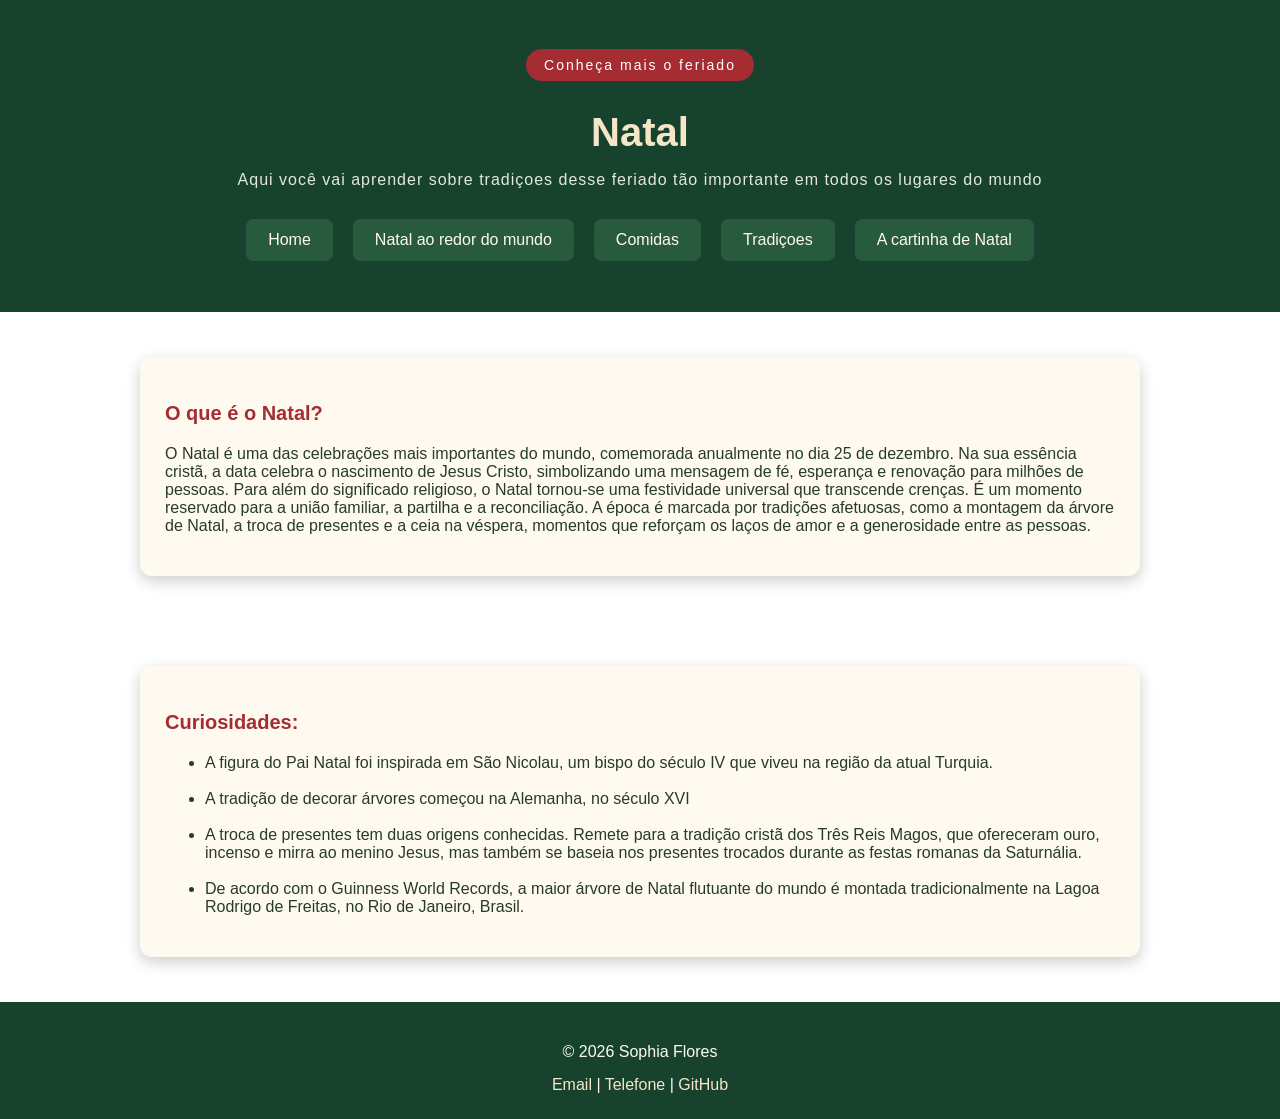
<file: index.html>
<!DOCTYPE html>
<html lang="en">

<head>
    <meta charset="UTF-8">
    <meta name="viewport" content="width=device-width, initial-scale=1.0">
    <title> Natal </title>
    <link rel="stylesheet" href="style.css">
</head>

<body>

    <header class="cabecalho">
        <div class="container">

            <p class="etiqueta"> Conheça mais o feriado </p>

            <h1> Natal </h1>

            <p class="subtitulo">
                Aqui você vai aprender sobre tradiçoes desse feriado tão importante em todos os lugares do mundo
            </p>

            <nav class="menu-principal">
                <ul class="menu-principal">

                    <li>
                        <a class="menu-link" href="index.html">Home</a>
                    </li>

                    <li>
                        <a class="menu-link" href="Mundo.html">Natal ao redor do mundo</a>
                    </li>

                    <li>
                        <a class="menu-link" href="Comidas.html">Comidas</a>
                    </li>

                    <li>
                        <a class="menu-link" href="Tradicoes.html">Tradiçoes</a>
                    </li>

                    <li>
                        <a class="menu-link" href="Carta.html">A cartinha de Natal</a>
                    </li>

                </ul>
            </nav>

        </div>
    </header>

    <main>

        <section class="secao">
            <div class="container">

                

                <div class="grade-cards">

                    <article class="card">

                        <h3> O que é o Natal?</h3>

                        <p>O Natal é uma das celebrações mais importantes do mundo, comemorada anualmente no dia 25 de dezembro. Na sua essência cristã, a data celebra o nascimento de Jesus Cristo, simbolizando uma mensagem de fé, esperança e renovação para milhões de pessoas.
Para além do significado religioso, o Natal tornou-se uma festividade universal que transcende crenças. É um momento reservado para a união familiar, a partilha e a reconciliação. A época é marcada por tradições afetuosas, como a montagem da árvore de Natal, a troca de presentes e a ceia na véspera, momentos que reforçam os laços de amor e a generosidade entre as pessoas.</p>

                    </article>

                </div>

            </div>
        </section>

         <section class="secao">
            <div class="container">

              

                <div class="grade-cards">

                    <article class="card">

                        <h3>Curiosidades:</h3>

                        <ul>
                            <li>
                                A figura do Pai Natal foi inspirada em São Nicolau, um bispo do século IV que viveu na região da atual Turquia.
                            </li>
<br>

                            <li>
                                A tradição de decorar árvores começou na Alemanha, no século XVI
                            </li>
<br>
                            <li>
                                 A troca de presentes tem duas origens conhecidas. Remete para a tradição cristã dos Três Reis Magos, que ofereceram ouro, incenso e mirra ao menino Jesus, mas também se baseia nos presentes trocados durante as festas romanas da Saturnália.
                            </li>
<br>
                            <li>
                                De acordo com o Guinness World Records, a maior árvore de Natal flutuante do mundo é montada tradicionalmente na Lagoa Rodrigo de Freitas, no Rio de Janeiro, Brasil.
                            </li>
                        </ul>

                    </article>

                </div>

            </div>
        </section>
























    </main>

    <footer class="rodape">
        <div class="container">

            <p>&copy; 2026 Sophia Flores</p>

            <address>

                <a href="mailto:sophiafx2009@gmail.com">Email</a>

                <span> | </span>

                <a href="tel:+5515981348782">Telefone</a>

                <span> | </span>

                <a href="https://github.com/sophiafx2009-stack/sophiafx2009-stack.github.io" target="_blank">
                    GitHub
                </a>

            </address>

        </div>
    </footer>

</body>

</html>
</file>
<file: style.css>
* {
    box-sizing: border-box;
}

body {
    margin: 0;
    padding: 0;
    font-family: Arial, sans-serif;

    background-image: url("https://i.pinimg.com/736x/e7/5e/04/e75e041761f91533b380fa9f42900926.jpg");
    background-size: cover;
    background-position: center;
    background-attachment: fixed;
    background-repeat: no-repeat;

    color: #263b2b;
}

.container {
    width: 90%;
    max-width: 1000px;
    margin: auto;
}



.cabecalho {
    background-color: #17432e;
    color: #fffaf0;
    text-align: center;
    padding: 35px 0;
    
}

.etiqueta {
    display: inline-block;
    background-color: #a52d32;
    color: white;
    padding: 8px 18px;
    border-radius: 20px;
    font-size: 14px;
    letter-spacing: 2px;
}

.cabecalho h1 {
    font-size: 40px;
    margin: 15px 0;
    color: #f5e6c8;
}

.subtitulo {
    font-size: 16px;
    color: #e4e8dc;
    letter-spacing: 1px;
}



nav.menu-principal {
    margin-top: 30px;
}

ul.menu-principal {
    display: flex;
    justify-content: center;
    align-items: center;
    gap: 20px;
    padding: 0;
    list-style: none;
    flex-wrap: wrap;
}

.menu-link {
    display: inline-block;
    text-decoration: none;
    color: #fffaf0;
    background-color: #285b3d;
    padding: 12px 22px;
    border-radius: 8px;
    transition: 0.3s;
}



.menu-link:hover {
    background-color: #a52d32;
    color: white;
    transform: translateY(-5px);
   
}



.secao {
    padding: 45px 0;
}

.titulo-secao {
    text-align: center;
    color: #17432e;
    font-size: 28px;
    margin-bottom: 30px;
    text-shadow: 1px 1px 3px rgba(255, 255, 255, 0.8);
}



.grade-cards {
    display: flex;
    justify-content: center;
    gap: 25px;
    flex-wrap: wrap;
}

.card {
    background-color:  #fffaf0;
    padding: 25px;
    border-radius: 12px;
   
    box-shadow: 0 5px 15px rgba(0, 0, 0, 0.2);
    width: 100%;
   
}


.card h3 {
    color: #a52d32;
    font-size: 20px;
}

.card p {
    color: #263b2b;
    font-size: 16px;
   
}



.secao-tecnologia {
    background-color: rgba(23, 67, 46, 0.93);
}

.secao-tecnologia .titulo-secao {
    color: #fffaf0;
}

.lista-tecnologia {
    display: flex;
    justify-content: center;
    gap: 15px;
    flex-wrap: wrap;
    list-style: none;
    padding: 0;
}

.lista-tecnologia li {
    background-color: #f5e6c8;
    color: #17432e;
    padding: 12px 22px;
    border-radius: 8px;
    font-weight: bold;
    transition: 0.3s;
}

.lista-tecnologia li:hover {
    background-color: #a52d32;
    color: white;
    transform: scale(1.08);
}



.rodape {
    background-color: #17432e;
    color: #fffaf0;
    text-align: center;
    padding: 25px 0;
 
}

.rodape p {
    margin-bottom: 15px;
}

.rodape address {
    font-style: normal;
}

.rodape a {
    color: #f5e6c8;
    text-decoration: none;
    transition: 0.3s;
}

.rodape a:hover {
    color: #e9a1a1;
    text-decoration: underline;
}
</file>
